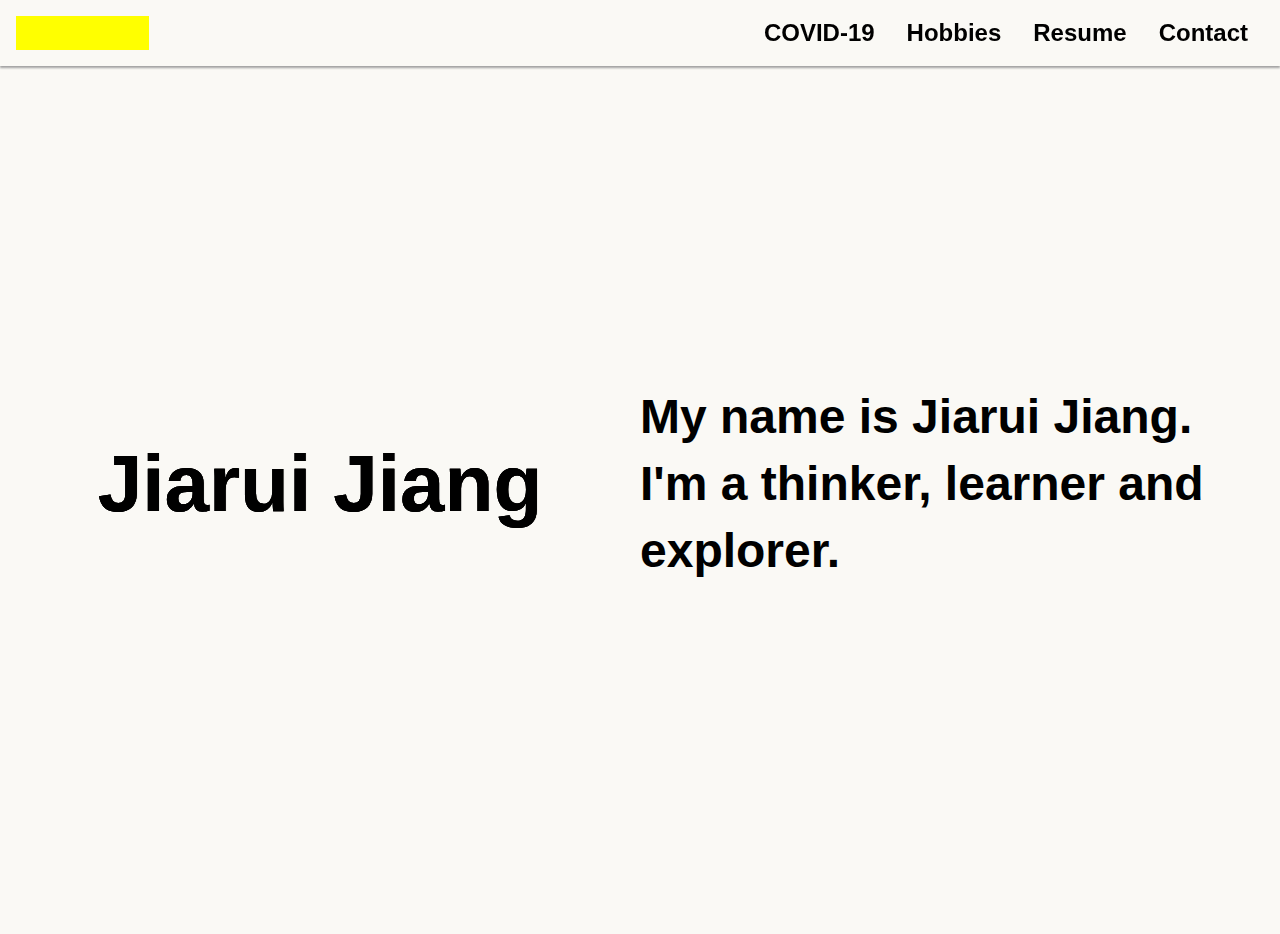
<file: index.html>
<!DOCTYPE html>
<html>
<head>
    <meta charset="utf-8" />
    <link rel="stylesheet" type="text/css" href="css/main.css">
    <title>Jiarui Jiang</title>
    <link rel="shortcut icon" href="img/icon.ico">
</head>

<body>
    <a id="top">Jiarui Jiang's Website</a>
    <header>
        <nav id="navbar" class="nav">
            <ul id="nav-ul" class="nav-list">
                <li><a href="../html/covid_19.html">COVID-19</a></li>
                <li><a href="/html/hobbies.html">Hobbies</a></li>
                <li><a href="/html/resume.html">Resume</a></li>
                <li><a href="/html/contact.html">Contact</a></li>
            </ul>
            <a class="logo" href="#top">Jiarui Jiang</a>
        </nav>
    </header>

    <section id="whole" class="whole-page">
        <div class="starter">
            <div class="spin">
                <h1 id="spinner">Jiarui Jiang</h1>
            </div>
            <div>
                <h1>My name is Jiarui Jiang. <br>I'm a thinker, learner and explorer.</h1>
            </div>
        </div>
    </section>
</body>


</html>
</file>
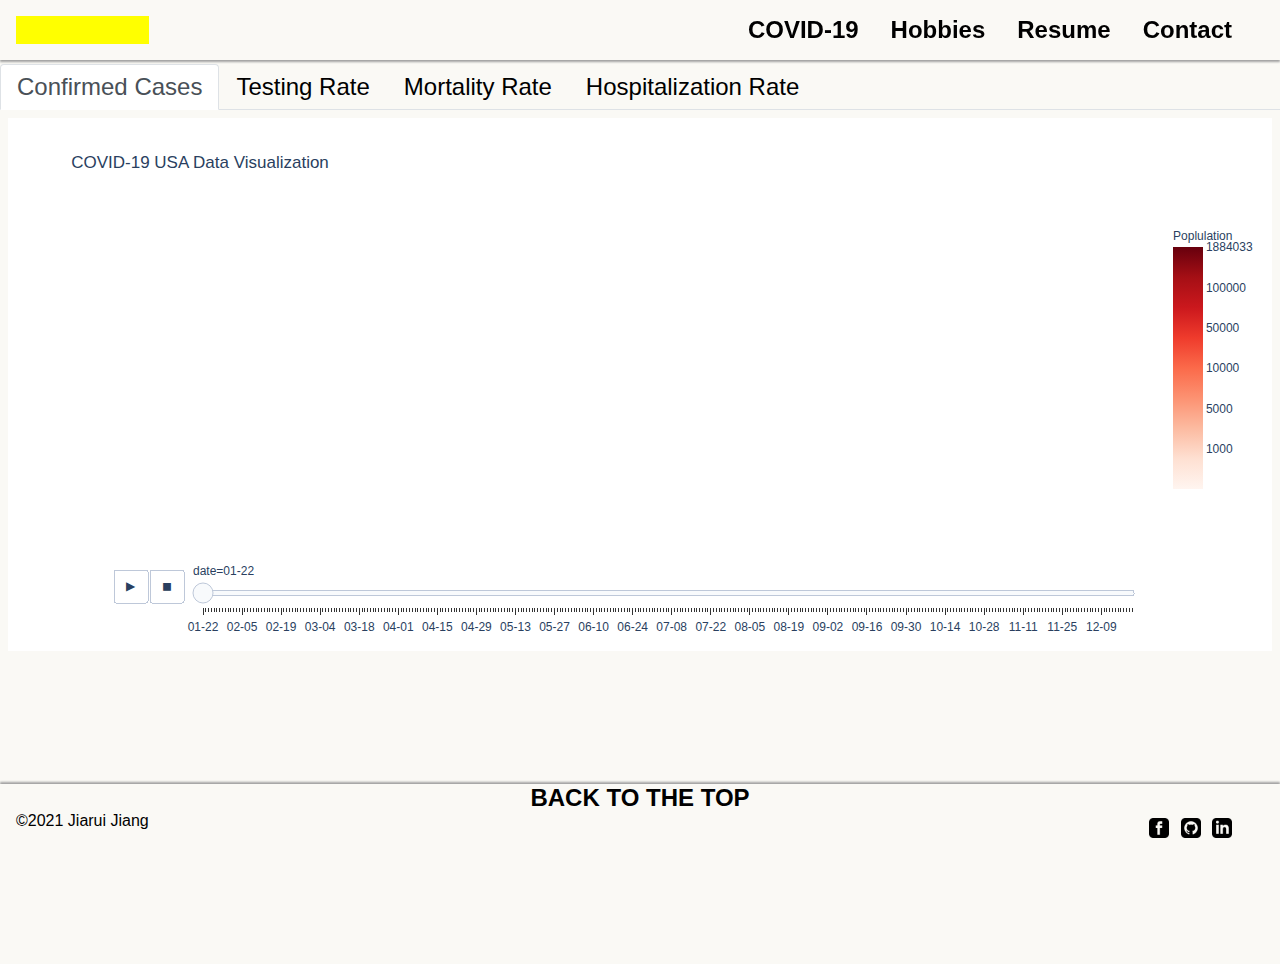
<file: html/covid_19.html>
<!DOCTYPE html>
<html>
<head>
    <meta charset="utf-8" />
    <script src="../js/jquery.js"></script> 
    <script> 
    $(function(){
        var includes = $('[data-include]');
        jQuery.each(includes, function(){
        var file = $(this).data('include') + '.html';
        $(this).load(file);
        });
        });
    </script>
  <script>
    var index2 = 0;
    var index3 = 0;
    var index4 = 0;
    $(function(){
            $('a[data-toggle="tab"]').on('shown.bs.tab', function (e) {
            var target = $(this).attr('href');
            //设置激活标签对应div的高度
            $(target).css("height","100%");
            if(target === "#d1"){
                $(document).ready(function () {
                    $("#d1 .iframeurl").attr('src','hosp_rate.html');
                });
            }else if(target === "#d2" && index2 === 0){
                $(document).ready(function () {
                    $("#d2 .iframeurl").attr('src','testing_rate.html');
                });
                index2 ++ ;
            }else if(target === "#d3" && index3 === 0){
                $(document).ready(function () {
                    $("#d3 .iframeurl").attr('src','mortality_rate.html');
                });
                index3 ++ ;
            }
            else if(target === "#d4" && index4 === 0){
                $(document).ready(function () {
                    $("#d4 .iframeurl").attr('src','hosp_rate.html');
                });
                index4 ++ ;
            }
            });
        });
    </script>
    <meta name="viewport" content="width=device-width, initial-scale=1" />

    

    <!-- Bootstrap core CSS -->
    <link href="../css/bootstrap.min.css" rel="stylesheet" />
    
    <!-- Custom styles for this template >
    <link th:href="@{/css/font-awesome.min.css}" rel="stylesheet" />
    
    <link th:href="@{/css/style.css}" rel="stylesheet" /-->
    <link rel="stylesheet" type="text/css" href="../css/covid.css">
    <title>COVID_19 Visual</title>
    <link rel="shortcut icon" href="../img/icon.ico">
</head>
<body>
    <a id="top"></a>
    <header>
        <nav id="navbar" class="hder-nav">
            <ul id="nav-ul" class="hder-nav-list">
                <li><a class="hder-nav-list-a" href="#top">COVID-19</a></li>
                <li><a class="hder-nav-list-a" href="../html/hobbies.html">Hobbies</a></li>
                <li><a class="hder-nav-list-a" href="../html/resume.html">Resume</a></li>
                <li><a class="hder-nav-list-a" href="../html/contact.html">Contact</a></li>
            </ul>
            <a class="hder-logo hder-nav-list-a" href="/index.html">Jiarui Jiang</a>
        </nav>
    </header>
    <div class="row">
        <div class="col-12">
            <ul class="nav nav-tabs" id="myTab" role="tablist">
                <li class="nav-item">
                  <a class="nav-link active" id="tab-1" data-toggle="tab" href="#d1"">Confirmed Cases</a>
                </li>
                <li class="nav-item">
                  <a class="nav-link" id="tab-2" data-toggle="tab" href="#d2">Testing Rate</a>
                </li>
                <li class="nav-item">
                  <a class="nav-link" id="tab-3" data-toggle="tab" href="#d3">Mortality Rate</a>
                </li>
                <li class="nav-item">
                    <a class="nav-link" id="tab-4" data-toggle="tab" href="#d4">Hospitalization Rate</a>
                  </li>
              </ul>
            <!-- <ul class="nav nav-tabs" id="myTab" role="tablist">
                <li class="nav-item"><a class="nav-link active"
                    id="home-tab" data-toggle="tab" href="#tab-1" role="tab"
                    aria-controls="home" aria-selected="true">Confirmed Cases</a></li>
                <li class="nav-item"><a class="nav-link "
                    id="profile-tab" data-toggle="tab" href="#tab-2" role="tab"
                    aria-controls="profile" aria-selected="false">Testing Rate</a></li>
                <li class="nav-item"><a class="nav-link "
                    id="profile-tab" data-toggle="tab" href="#tab-3" role="tab"
                    aria-controls="profile" aria-selected="false">Mortality Rate</a></li>
                <li class="nav-item"><a class="nav-link "
                    id="profile-tab" data-toggle="tab" href="#tab-4" role="tab"
                    aria-controls="profile" aria-selected="false">Hospitalization Rate</a></li>
            </ul> -->
            <div class="tab-content" id="myTabContent">
                <!-- <div class="tab-pane fade show active" id="d11" data-src="confirmed.html"> -->
                    <!-- <div data-include="confirmed" style="max-height: 100%; max-width: 100%; height: 100%; width: 100%;"></div> -->
                    <div class="tab-pane fade show active embed-responsive embed-responsive-21by9" id="d1" data-src="confirmed.html">
                    <iframe src="confirmed.html" width="95%" height="100%" frameborder="0" scrolling="no">
                    </iframe>
                    </div>
                <!-- <div class="tab-pane fade" id="d22" data-src="testing_rate.html"> -->
                    <div class="tab-pane fade embed-responsive embed-responsive-21by9" id="d2" data-src="testing_rate.html">
                    <iframe class="iframeurl" width="95%" height="100%" frameborder="0" scrolling="no">
                        </iframe>  
                    </div>
                <!-- <div class="tab-pane fade " id="d3"  data-src="mortality_rate.html"> -->
                    <div class="tab-pane fade embed-responsive embed-responsive-21by9" id="d3" data-src="mortality_rate.html">
                    <iframe class="iframeurl" width="95%" height="100%" frameborder="0" scrolling="no">  
                        </iframe>
                    </div>
                <!-- <div class="tab-pane fade" id="d4" data-src="hosp_rate.html"> -->
                    <div class="tab-pane fade embed-responsive embed-responsive-21by9" id="d4" data-src="hosp_rate.html">
                    <iframe class="iframeurl" width="95%" height="100%" frameborder="0" scrolling="no">                        
                        </iframe>
                    </div>
            </div>
        </div>
    </div>
 
    
    <footer class="hder-footer">
        <a class="hder-back hder-nav-list-a" href="#top">BACK TO THE TOP</a>
        <div class="hder-bot">
            <div class="hder-copy-right">&copy;2021 Jiarui Jiang</div>
            <div class="hder-icon">
                <a href="https://www.facebook.com/profile.php?id=100005314714837" target="_blank"><img class="hder-small-icon" src="../img/facebook-small.png" alt="facebook-small"></a>
                <a href="https://github.com/GuoooooJing" target="_blank"><img class="hder-small-icon" src="../img/github-small.png" alt="github-small"></a>
                <a href="https://www.linkedin.com/in/-jiarui-jiang/" target="_blank"><img class="hder-small-icon" src="../img/linkedin-small.png" alt="linkedin-small"></a>
            </div>
        </div>
        
    </footer>

    <script
		src="https://ajax.googleapis.com/ajax/libs/jquery/1.12.4/jquery.min.js"></script>
	<script src="../js/bootstrap.min.js"></script>
	<script th:src="@{../js/scripts.js}"></script>
</body>



</html>
</file>
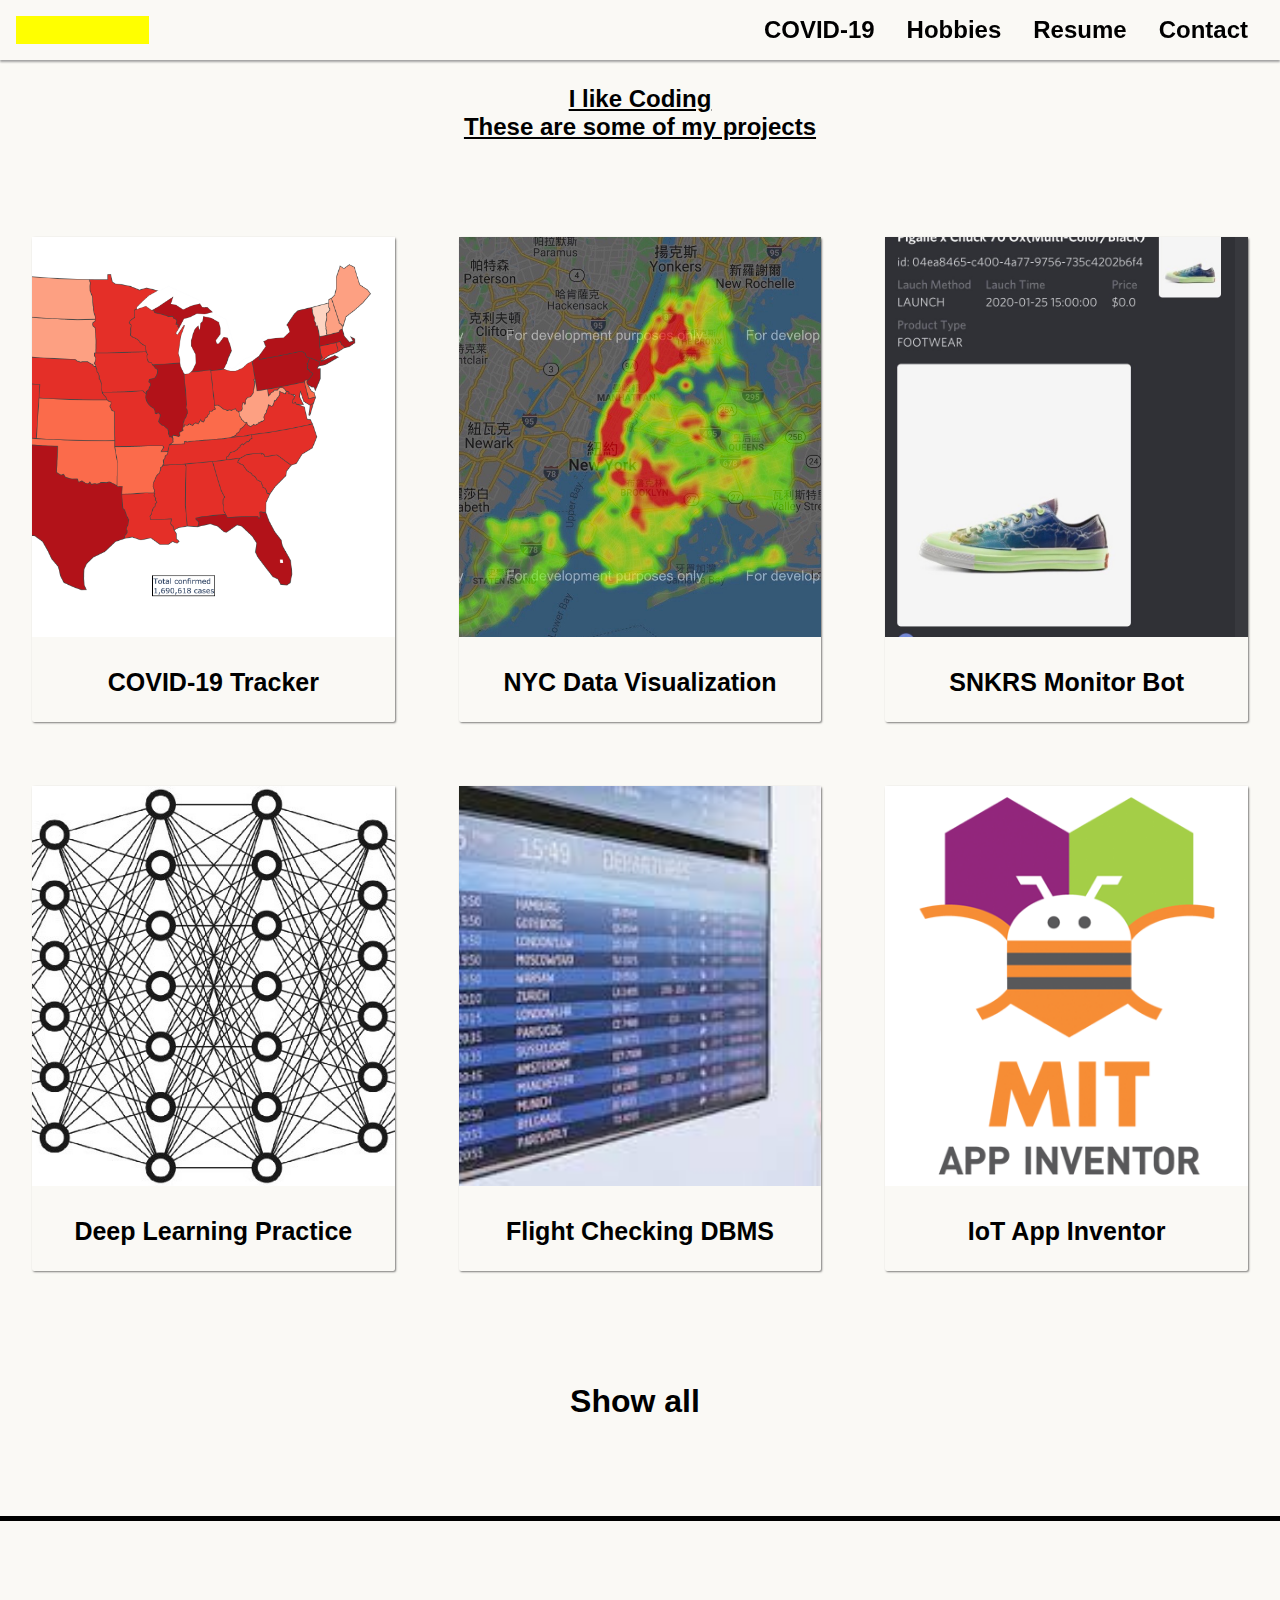
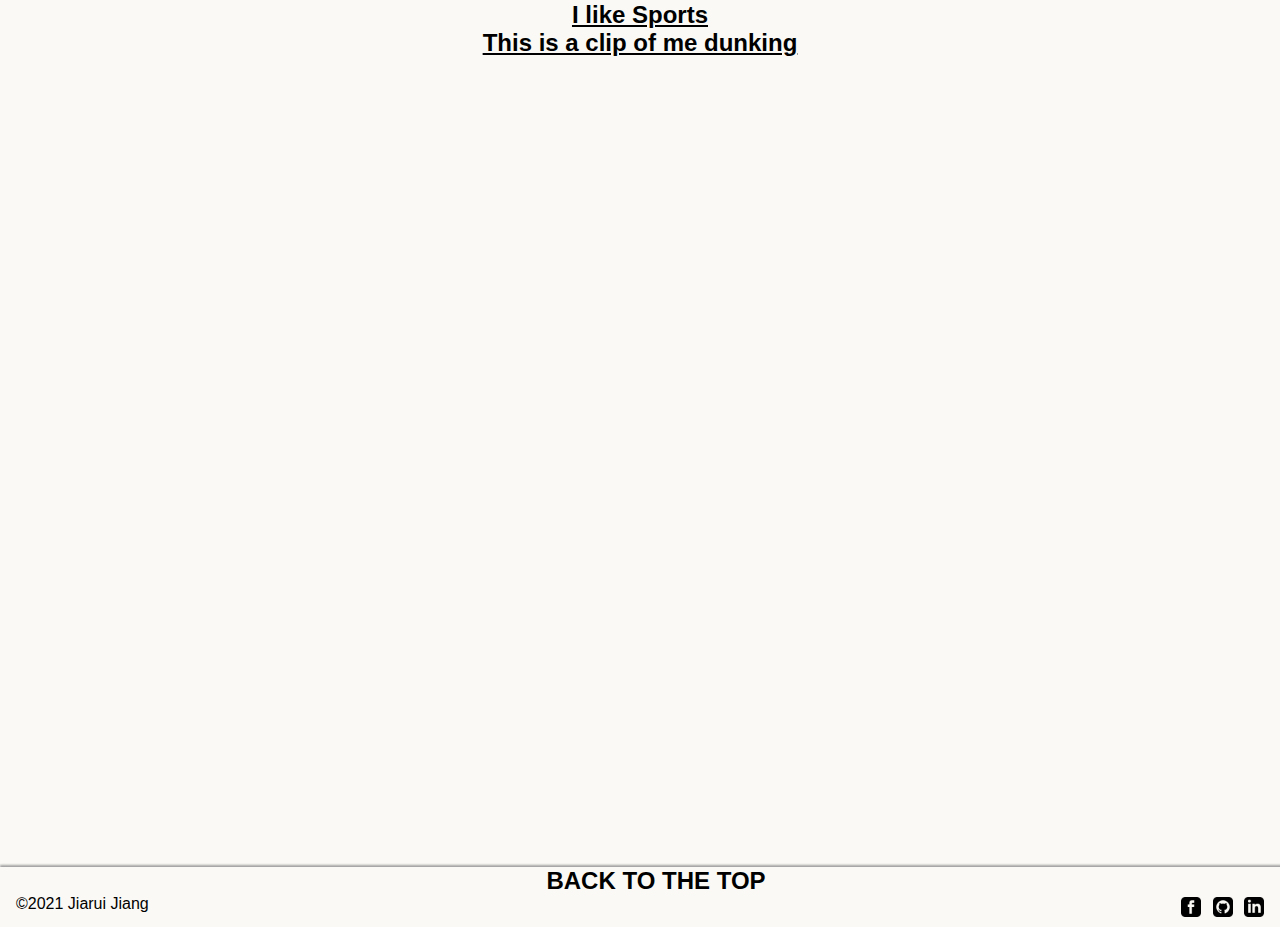
<file: html/hobbies.html>
<!DOCTYPE html>
<html lang="en">
<head>
  <meta charset="utf-8" />
  <link rel="shortcut icon" href="../img/icon.ico">
	<title>Jiarui's Hobiies</title>
	<link href='http://fonts.googleapis.com/css?family=Lato:300,700' rel='stylesheet' type='text/css'>
	<link rel="stylesheet" href="../css/hobbies.css" type="text/css" />
	

</head>

<body>
	<a id="top"></a>
	<!-- Header-->
	<header>
        <nav id="navbar" class="nav">
            <ul id="nav-ul" class="nav-list">
              <li><a href="../html/covid_19.html">COVID-19</a></li>
                <li><a href="#top">Hobbies</a></li>
                <li><a href="../html/resume.html">Resume</a></li>
                <li><a href="../html/contact.html">Contact</a></li>
            </ul>
            <a class="logo" href="/index.html">Jiarui Jiang</a>
        </nav>
    </header>

    <section id="projects" class="projects-section">
        <h2 class="projects-section-header">I like Coding<br>These are some of my projects</h2>
      
        <div class="projects-grid">
          <a
            href="https://guooooojing.github.io/html/covid_19.html"
            class="project project-tile"
          >
            <img
              class="project-image"
              src="../img/covid.png"
              alt="project"
            />
            <p class="project-title">
              <span class="code">"</span>
              COVID-19 Tracker
              <span class="code">"</span>
            </p>
          </a>
          <a
            href="https://github.com/ItoSchum/nyc_data_visualization"
            target="_blank"
            class="project project-tile"
          >
            <img
              class="project-image"
              src="../img/database.JPG"
              alt="project"
            />
            <p class="project-title">
              <span class="code">"</span>
              NYC Data Visualization
              <span class="code">"</span>
            </p>
          </a>
          <a
            href="https://github.com/GuoooooJing/snkrs_monitor"
            target="_blank"
            class="project project-tile"
          >
            <img
              class="project-image"
              src="../img/snkrs.JPG"
              alt="project"
            />
            <p class="project-title">
              <span class="code">"</span>
              SNKRS Monitor Bot
              <span class="code">"</span>
            </p>
          </a>
          <a
            href="https://github.com/GuoooooJing/MachineLearning_handsign_recognition"
            target="_blank"
            class="project project-tile"
          >
            <img
              class="project-image"
              src="../img/deeplearning.JPG"
              alt="project"
            />
            <p class="project-title">
              <span class="code">"</span>
              Deep Learning Practice
              <span class="code">"</span>
            </p>
          </a>
          <a
            href="https://codepen.io/freeCodeCamp/full/wGqEga"
            target="_blank"
            class="project project-tile"
          >
            <img
              class="project-image"
              src="../img/flight.JPG"
              alt="project"
            />
            <p class="project-title">
              <span class="code">"</span>
                Flight Checking DBMS
              <span class="code">"</span>
            </p>
          </a>
          <a
            href="http://appinventor.mit.edu/"
            target="_blank"
            class="project project-tile"
          >
            <img
              class="project-image"
              src="../img/iot.JPG"
              alt="project"
            />
            <p class="project-title">
              <span class="code">"</span>
              IoT App Inventor
              <span class="code">"</span>
            </p>
          </a>
        </div>
      
        <a
          href="https://github.com/GuoooooJing"
          class="btn btn-show-all"
          target="_blank"
          >Show all<i class="fas fa-chevron-right"></i
        ></a>
      </section>

      <section class="projects-section">
        <h2 class="projects-section-header">I like Sports<br>This is a clip of me dunking</h2>
        <iframe width="1120" height="630" src="https://www.youtube.com/embed/I6B3RwuA7_I" frameborder="0" allow="accelerometer; autoplay; encrypted-media; gyroscope; picture-in-picture" allowfullscreen></iframe>
      </section>

      

    <footer class="footer">
        <a class="back" href="#top">BACK TO THE TOP</a>
        <div class="bot">
            <div class="copy-right">&copy;2021 Jiarui Jiang</div>
            <div class="icon">
                <a href="https://www.facebook.com/profile.php?id=100005314714837" target="_blank"><img class="small-icon" src="../img/facebook-small.png" alt="facebook-small"></a>
                <a href="https://github.com/GuoooooJing" target="_blank"><img class="small-icon" src="../img/github-small.png" alt="github-small"></a>
                <a href="https://www.linkedin.com/in/-jiarui-jiang/" target="_blank"><img class="small-icon" src="../img/linkedin-small.png" alt="linkedin-small"></a>
            </div>
        </div>
        
    </footer>
</body>
</html>
</file>
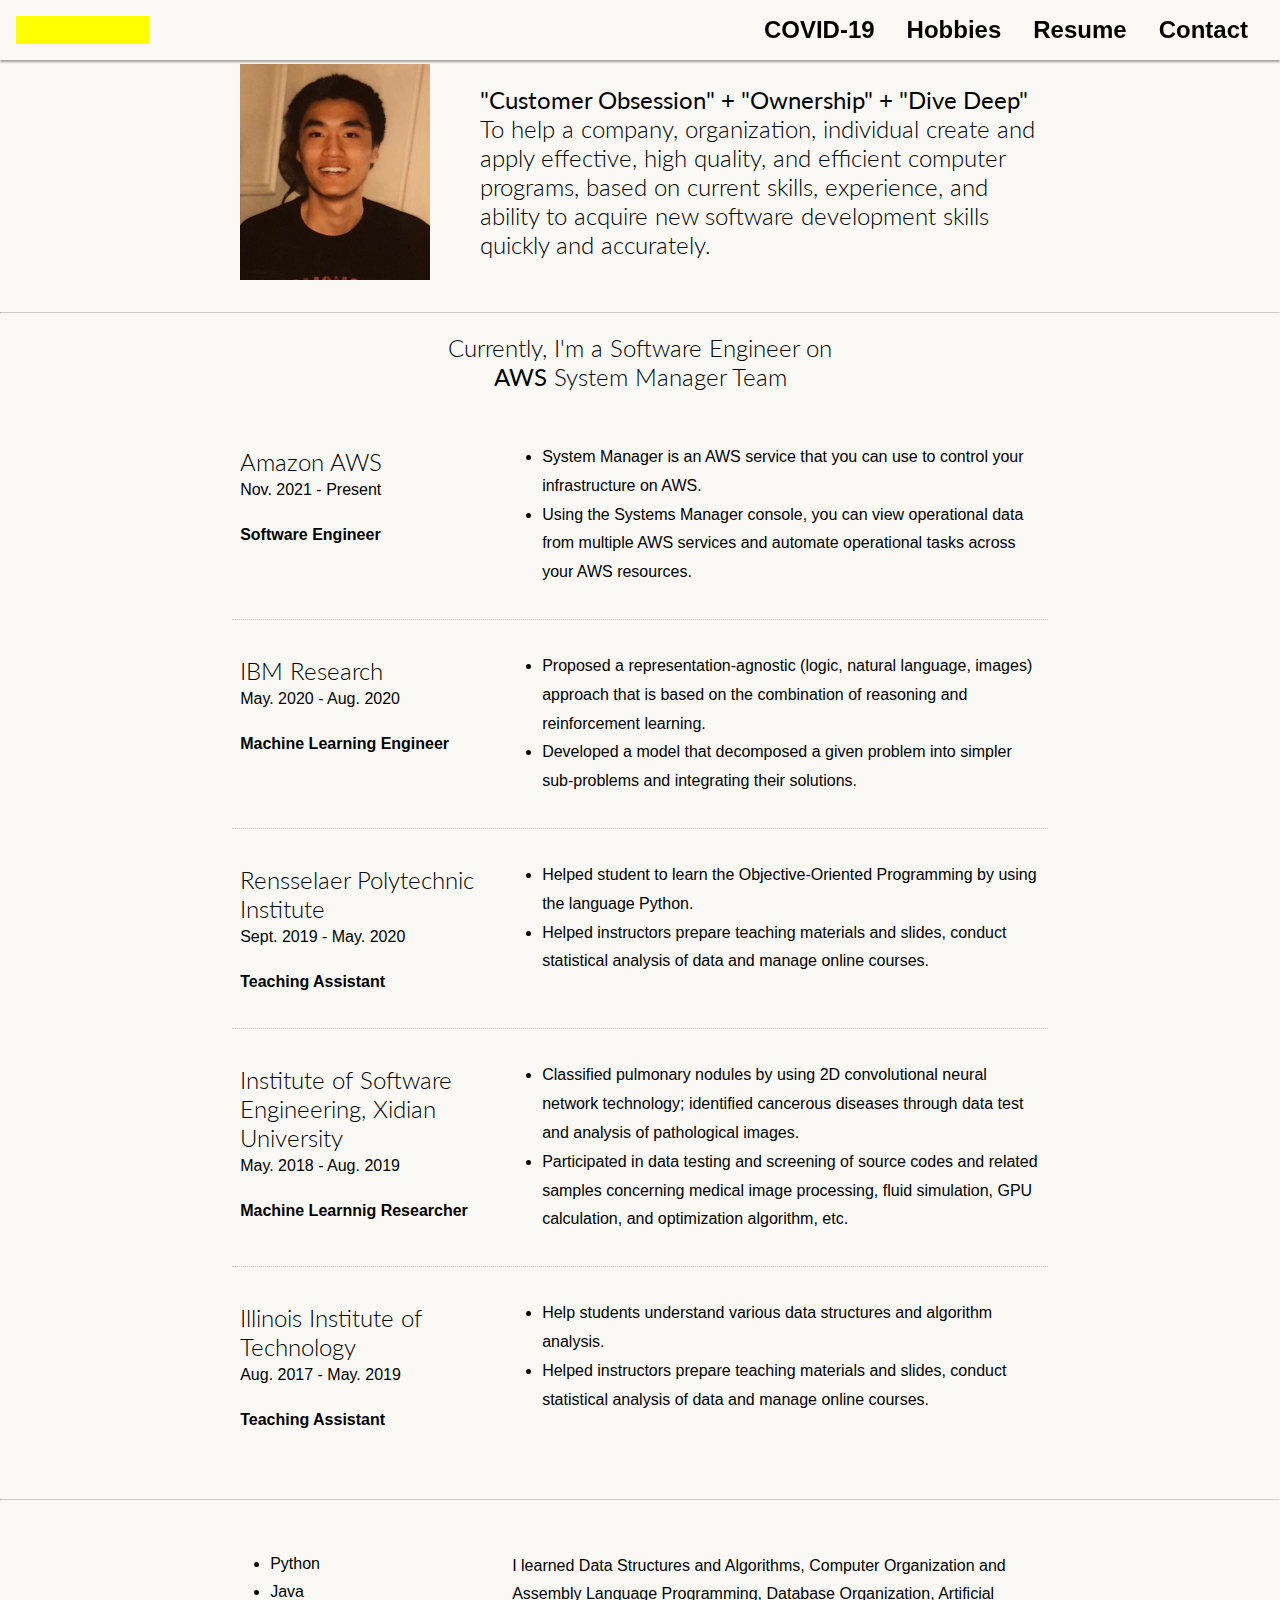
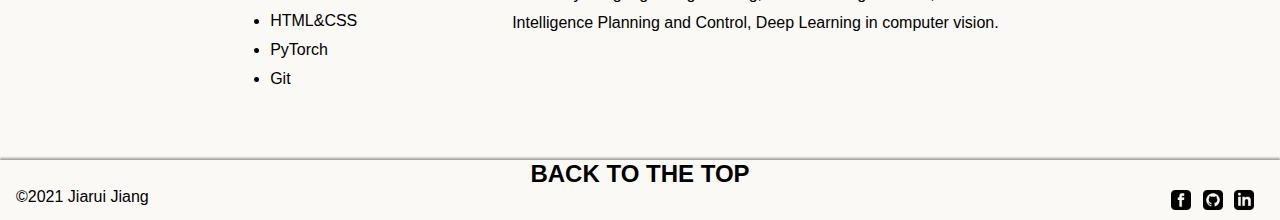
<file: html/resume.html>
<!DOCTYPE html>
<html lang="en">
<head>
	<meta charset="utf-8" />
	<title>Jiarui's Resume</title>
	<link href='http://fonts.googleapis.com/css?family=Lato:300,700' rel='stylesheet' type='text/css'>
	<link rel="stylesheet" href="../css/resume.css" type="text/css" />

	<link rel="shortcut icon" href="../img/icon.ico">

</head>

<body>
	<a id="top"></a>
	<!-- Header-->
	<header>
        <nav id="navbar" class="nav">
            <ul id="nav-ul" class="nav-list">
				<li><a href="../html/covid_19.html">COVID-19</a></li>
                <li><a href="../html/hobbies.html">Hobbies</a></li>
                <li><a href="#top">Resume</a></li>
                <li><a href="/html/contact.html">Contact</a></li>
            </ul>
            <a class="logo" href="/index.html">Jiarui Jiang</a>
        </nav>
    </header>
	
		<!-- Introduction-->
    <section class="center">
        <img class="profile" src="../img/profile.png" alt="profile-img">
        <h2 class="intro"> 
            
			<b>"Customer Obsession" + "Ownership" + "Dive Deep" </b><br>
			To help a company, organization, individual create and apply effective, high quality, and efficient computer programs, based on current skills, experience, and ability to acquire new software development skills quickly and accurately.        </h2>
    </section>
    
    <hr>
    <div class="container">
        <div class="edu">
            <h2>Currently, I'm a Software Engineer on <br><b>AWS</b> System Manager Team </h2>
        </div>
    </div>

    

	<div class="container">
		<!--Experience Tables-->
		<section class="experience">
			<div class="row">
				<div class="grid-2">
                    <h2>Amazon AWS</h2>
                    <p>Nov. 2021 - Present</p>
                    <p><strong>Software Engineer</strong></p>
				</div>
				<div class="grid-4">
					<ul>
                        <li>System Manager is an AWS service that you can use to control your infrastructure on AWS.</li>
						<li>Using the Systems Manager console, you can view operational data from multiple AWS services and
							 automate operational tasks across your AWS resources.</li>
                    </ul>
				</div>
			</div>
			<div class="row">
				<div class="grid-2">
                    <h2>IBM Research</h2>
                    <p>May. 2020 - Aug. 2020</p>
                    <p><strong>Machine Learning Engineer</strong></p>
				</div>
				<div class="grid-4">
					<ul>
                        <li>Proposed a representation-agnostic (logic, natural language, images) approach 
							that is based on the combination of reasoning and reinforcement learning.</li>
						<li>Developed a model that decomposed a given problem into simpler 
							sub-problems and integrating their solutions.</li>
                    </ul>
				</div>
			</div>
            <div class="row">
				<div class="grid-2">
                    <h2>Rensselaer Polytechnic Institute</h2>
                    <p>Sept. 2019 - May. 2020</p>
                    <p><strong>Teaching Assistant</strong></p>
				</div>
				<div class="grid-4">
					<ul>
                        <li>Helped student to learn the Objective-Oriented Programming by using the language Python.</li>
						<li>Helped instructors prepare teaching materials and slides, conduct statistical analysis of data and
                            manage online courses.</li>
                    </ul>
				</div>
			</div>
			<div class="row">
				<div class="grid-2">
					<h2>Institute of Software Engineering, Xidian University</h2>
                    <p>May. 2018 - Aug. 2019</p>
                    <p><strong>Machine Learnnig Researcher</strong></p>
				</div>
				<div class="grid-4">
					<ul>
						<li>Classified pulmonary nodules by using 2D convolutional neural network technology; identified cancerous diseases through data test and analysis of pathological images.</li>
						<li>Participated in data testing and screening of source codes and related samples concerning medical image processing, fluid simulation, GPU calculation, and optimization algorithm, etc.</li>
					</ul>
				</div>
			</div>
            <div class="row">
				<div class="grid-2">
					<h2>Illinois Institute of Technology</h2>
                    <p>Aug. 2017 - May. 2019</p>
                    <p><strong>Teaching Assistant</strong></p>
				</div>
				<div class="grid-4">
					<ul>
						<li>Help students understand various data structures and algorithm analysis.</li>
						<li>Helped instructors prepare teaching materials and slides, conduct statistical analysis of data and
                            manage online courses.</li>
					</ul>
				</div>
			</div>
		</section>
		
    </div>

    <hr>

	<div class="container skill-div">
		<br>
		<section>
			<!--List of skills-->
			<div class="row">
				<div class="grid-2">
					<ul>
						<li>Python</li>
						<li>Java</li>
						<li>HTML&CSS</li>
						<li>PyTorch</li>
						<li>Git</li>
					</ul>
				</div>
				
				<div class="grid-4">
					<br>
					<p>
						I learned Data Structures and Algorithms, Computer Organization and Assembly Language Programming, Database Organization, Artificial Intelligence Planning and Control, Deep Learning in computer vision.
					</p>
				</div>
			</div>
        </section>
    </div>
    <footer class="footer">
        <a class="back" href="#top">BACK TO THE TOP</a>
        <div class="bot">
            <div class="copy-right">&copy;2021 Jiarui Jiang</div>
            <div class="icon">
                <a href="https://www.facebook.com/profile.php?id=100005314714837" target="_blank"><img class="small-icon" src="../img/facebook-small.png" alt="facebook-small"></a>
                <a href="https://github.com/GuoooooJing" target="_blank"><img class="small-icon" src="../img/github-small.png" alt="github-small"></a>
                <a href="https://www.linkedin.com/in/-jiarui-jiang/" target="_blank"><img class="small-icon" src="../img/linkedin-small.png" alt="linkedin-small"></a>
            </div>
        </div>
        
    </footer>
</body>
</html>
</file>
<file: css/main.css>
html, body {
    width: 100%;
    height: 100%;
    margin: 0;
    padding: 0;
    font-family: 'Poppins', sans-serif;
    font-weight: 400;
    line-height: 1.4;
    scroll-behavior: smooth;
    background: #FAF9F5;
}


*{
    box-sizing: border-box;
}

.nav {
    width: 100%;
    position: fixed;
    background: #FAF9F5;
    box-shadow: 0px 2px 2px rgb(161, 161, 161);
    top: 0px;
    left: 0px;
    z-index: 100;
}
.nav-list {
    width: auto;
    float: right;
    display: flex;
    flex-direction: row;
    list-style-type: none;
}
.nav-list li {
    margin-right: 2rem;
}
.nav-list li:hover {
    background: black;
    transform: scale(1.5);
    transition: all .8s ease;
    -webkit-transition: all .8s ease;
}
.nav-list a,  a {
    text-decoration: none;
    color: black;
    font-size: 1.5rem;
    font-weight: 600;
}

.logo {
    margin: 1rem 1rem;
    padding: 0;
    float: left;
    width: auto;
    height: 80%;
    color: transparent;
    background-color: yellow;
    transition: all 1s ease;
    -webkit-transition: all 1s ease;
}

.logo:hover {
    color: black;
    background-color: white;
}
h1 {
    font-size: 3rem;
}
.whole-page {
    bottom: 0;
    height: 100%;
    min-height: 100%;
}

.starter {
    width: 100%;
    height: 100%;
    display: grid;
    grid-template-columns: 1fr 1fr;
    align-items: center;
}

#spinner {
    font-size: 5rem;
    text-align: center;
    animation-name: spin, depth;
    animation-timing-function: linear;
    animation-iteration-count: infinite;
    animation-duration: 5s;
    transform-style: preserve-3d;
    position: relative;
  }
  #spinner::before,
  #spinner::after {
    content: "Jiarui Jiang";
    display: block;
    position: absolute;
    width: 100%;
    height: 100%;
    top: 0;
    transform: rotateY(0.5deg);
    transform-origin: 0 50%;
  }
  #spinner::after {
    transform: rotateY(-0.5deg);
    transform-origin: 100% 50%;
  }
  @keyframes spin {
    from { transform: rotateY(0deg); }
    to { transform: rotateY(-360deg); }
  }
  @keyframes depth {
    0% { text-shadow: 0 0 black; }
    25% { text-shadow: 1px 0 black, 2px 0 black, 3px 0 black, 4px 0 black, 5px 0 black, 6px 0 black; }
    50% { text-shadow: 0 0 black; }
    75% { text-shadow: -1px 0 black, -2px 0 black, -3px 0 black, -4px 0 black, -5px 0 black, -6px 0 black; }
    100% { text-shadow: 0 0 black; }
  }

.spin {
    width: 100%;
    display: block;
    margin: 0px;
}
</file>
<file: css/covid.css>
html {
    height:100%;
    box-sizing: border-box;
    scroll-behavior: smooth;
  }
  
  /* 1200px / 16px = 75em */


body {
    height:100%;
    font: 100% sans-serif;
    margin: 0em;
    background-color:  #FAF9F5;
    color: black;
    font-family: 'Poppins', sans-serif;
    height: 100%;
}

a {
    color:black;
    font-size: 1.5rem;
}

.hder-nav {
    width: 100%;
    position: fixed;
    justify-content: flex-end;
    background: #FAF9F5;
    box-shadow: 0px 2px 2px rgb(161, 161, 161);
    top: 0px;
    left: 0px;
    z-index: 100;
}
.hder-nav-list {
    margin: 1rem 1rem;
    float: right;
    display: flex;
    flex-direction: row;
    list-style-type: none;
}
.hder-nav-list li {
    margin-bottom:0px;
    height: auto;
    width: auto;
    margin-right: 2rem;
}
.hder-nav-list li:hover {
    background: black;
    transform: scale(1.5);
    transition: all .8s ease;
    -webkit-transition: all .8s ease;
}
.hder-nav-list-a{
    text-decoration: none;
    color: black;
    font-size: 1.5rem;
    font-weight: 600;
}
.hder-nav-list-a:hover {
    text-decoration: none;
    color: black;
}
.hder-logo {
    margin: 1rem 1rem;
    padding: 0;
    float: left;
    width: auto;
    height: 80%;
    color: transparent;
    background-color: yellow;
    transition: all 1s ease;
    -webkit-transition: all 1s ease;
}
.hder-logo:hover {
    color: black;
    background-color: white;
}





 
.hder-footer {
    bottom: 0;
    position: relative;
    padding: 0 1rem;
    width: 100%; 
    height: 60px;
    box-shadow: 0px -2px 2px rgb(161, 161, 161);
    text-align: center;
 }
.hder-back {
    margin-top: 1rem;
    width: 100%;
    text-decoration: none;
}
.hder-bot {
    bottom: 0px;
}
.hder-copy-right {
    float: left;
}
.hder-icon {
    float: right;
    margin-right: 2rem;
}
.hder-small-icon {
    width: 20px;
    height: 20px;
    margin-left: 7px;
}

@media (max-width: 600px) {
    header {
        height: 10rem;
    }
}

iframe {
    min-width: 400px;
    min-height: 500px;
}
.tab-pane{
    min-width: 400px;
    min-height: 500px;
}

.row {
    margin-top: 4rem;
    min-height: 80%;
}
</file>
<file: css/hobbies.css>
html {
    box-sizing: border-box;
    scroll-behavior: smooth;
  }
  
  /* 1200px / 16px = 75em */


body {
    font: 100% sans-serif;
    margin: 0em;
    background-color:  #FAF9F5;
    color: black;
    font-family: 'Poppins', sans-serif;
    height: 100%;
}


.nav {
    width: 100%;
    position: fixed;
    justify-content: flex-end;
    background: #FAF9F5;
    box-shadow: 0px 2px 2px rgb(161, 161, 161);
    top: 0px;
    left: 0px;
    z-index: 100;
}
.nav-list {
    float: right;
    display: flex;
    flex-direction: row;
    list-style-type: none;
}
.nav-list li {
    margin-right: 2rem;
}
.nav-list li:hover {
    background: black;
    transform: scale(1.5);
    transition: all .8s ease;
    -webkit-transition: all .8s ease;
}
.nav-list a, a{
    text-decoration: none;
    color: black;
    font-size: 1.5rem;
    font-weight: 600;
}
.logo {
    margin: 1rem 1rem;
    padding: 0;
    float: left;
    width: auto;
    height: 80%;
    color: transparent;
    background-color: yellow;
    transition: all 1s ease;
    -webkit-transition: all 1s ease;
}
.logo:hover {
    color: black;
    background-color: white;
}

    
img {
        width: 100%;
}


.projects-section {
    min-height: 50%;
    text-align: center;
    font-family: 'Helvetica';
    border-top: 5px solid black;
    text-align: center;
    padding: 5rem 2rem;
  }
  
  .projects-section-header {
    text-decoration: underline;
    max-width: 640px;
    margin: 0 auto 6rem auto;
    border-bottom: 0.2rem solid var(--main-white);
  }
  
  @media (max-width: 28.75em) {
    .projects-section-header {
      font-size: 4rem;
    }
  }
  
  /* "Automagic" image grid using no media queries */
  .projects-grid {
    display: grid;
    grid-template-columns: repeat(auto-fit, minmax(320px, 1fr));
    grid-gap: 4rem;
    width: 100%;
    max-width: 1280px;
    margin: 0 auto;
    margin-bottom: 6rem;
  }
  
  @media (max-width: 30.625em) {
    .projects-section {
      padding: 6rem 1rem;
    }
  
    .projects-grid {
      grid-template-columns: 1fr;
    }
  }
  
  .project {
    box-shadow: 1px 1px 2px rgba(0, 0, 0, 0.5);
    border-radius: 2px;
  }
  
  .code {
    color: var(--main-gray);
    color: transparent;
    transition: color 0.5s ease-out;
  }
  
  .project:hover .code {
    color: black;
  }
  
  .project-image {
    width: 100%;
    height: 25rem;
    object-fit: cover;
  }
  
  .project-title {
    font-size: 25px;
    padding: 0 0.5rem;
  }
  
  .btn {
    display: inline-block;
    padding: 1rem 2rem;
    border-radius: 2px;
  }
  
  .btn-show-all {
    font-size: 2rem;
    transition: all 0.8s ease-out;
  }
  
  .btn-show-all:hover {
    transform: scale(1.3);
    background: black;
  }
  
  .btn-show-all:hover > i {
    transform: translateX(2px);
  }
  
  .btn-show-all > i {
    margin-left: 10px;
    transform: translateX(0);
    transition: transform 0.3s ease-out;
  }
    
 
footer {
    bottom: 0;
    margin: 0;
    padding: 0 1rem;
    width: 100%; 
    height: 60px;
    box-shadow: 0px -2px 2px rgb(161, 161, 161);
    text-align: center;
 }
.back {
    margin-top: 1rem;
    width: 100%;
    text-decoration: none;
}
.bot {
    bottom: 0px;
}
.copy-right {
    float: left;
}
.icon {
    float: right;
    margin-right: 2rem;
}
.small-icon {
    width: 20px;
    height: 20px;
    margin-left: 7px;
}

@media (max-width: 600px) {
    header {
        height: 10rem;
    }
}
</file>
<file: css/resume.css>
*, *:before, *:after {
    -moz-box-sizing: border-box; -webkit-box-sizing: border-box; box-sizing: border-box;
  }
   
  body {
    font: 100% sans-serif;
    margin: 0em;
    background-color:  #FAF9F5;
    color: black;
    font-family: 'Poppins', sans-serif;
    height: 100%;
  }
  html, body {
      min-height: 100%!important;
      scroll-behavior: smooth!important;
  }

  

  .nav {
    width: 100%;
    position: fixed;
    justify-content: flex-end;
    background: #FAF9F5;
    box-shadow: 0px 2px 2px rgb(161, 161, 161);
    top: 0px;
    left: 0px;
    z-index: 100;
}
.nav-list {
    float: right;
    display: flex;
    flex-direction: row;
    list-style-type: none;
}
.nav-list li {
    margin-right: 2rem;
}
.nav-list li:hover {
    background: black;
    transform: scale(1.5);
    transition: all .8s ease;
    -webkit-transition: all .8s ease;
}
.nav-list a, a{
    text-decoration: none;
    color: black;
    font-size: 1.5rem;
    font-weight: 600;
}
.logo {
    margin: 1rem 1rem;
    padding: 0;
    float: left;
    width: auto;
    height: 80%;
    color: transparent;
    background-color: yellow;
    transition: all 1s ease;
    -webkit-transition: all 1s ease;
}

.logo:hover {
    color: black;
    background-color: white;
}
  h1, h2, h3 {
    font-family: 'Lato', sans-serif;
    font-weight: 300;
  }
  

  

  
  p {
    font-size: 1em;
    line-height: 1.8;
    margin-top: 0em;
  }
  
  img {
    max-width: 100%;
  }
  
  hr {
    border-top: 1px solid #ccc;
    border-bottom: none;
    margin-top: 3em;
    margin-bottom: 2em;
  }
  
  
  h1 {
    color: white;
    font-size: 2em;
    margin: 0;
    letter-spacing: 1px;
    opacity: 1;
    text-shadow: 0 3px 0 rgba(0,0,0, 0.5);
    position: relative;
    top: 370px;
    font-weight: 700;
  }
  
  header p {
    color: #fff;
    font-size: 1.1em;
    padding-bottom: 1.3em;
    padding-top: .5em;
    opacity: .9;
    position: relative;
    top: 360px;
  }
  
  section h1 {
    font-size: 1.8em;
    line-height: 1em;
    margin-bottom: .6em;
  }
  
  /* Same font-size and line-height as p element */
  section ul li, section ol li {
    font-size: 1em;
    margin-left: -10px;
    line-height: 1.8;
  }
  
  footer {
    bottom: 0;
    margin: 0;
    padding: 0 1rem;
    width:100%; 
    height: 60px;
    box-shadow: 0px -2px 2px rgb(161, 161, 161);
    text-align: center;
 }
.back {
    margin-top: 1rem;
    width: 100%;
    text-decoration: none;
}
.bot {
    bottom: 0px;
}
.copy-right {
    float: left;
}
.icon {
    float: right;
    margin-right: 10px;
}
.small-icon {
    width: 20px;
    height: 20px;
    margin-left: 7px;
}

 hr {
    margin-top: 2em;
    margin-bottom: 1em;
  }
  
  .center {
    width: 800px;
    margin: 0 auto;
    text-align: left;
    height: auto;
    display: grid;
    grid-template-columns: 1fr 1fr;
    grid-column-gap: 50px;
  }
  .profile {
    object-fit: contain;
    width: 100%;
    height: 100%;
    justify-items: left!important;
    align-self: left!important;
  }
  .intro {
      width: 35rem;
      justify-self: left;
      align-self: center;
  }
  
header {
    height: 4rem;
}

@media (max-width: 600px) {
    header {
        height: 10rem;
    }
}

  @media screen and (min-width: 50em) {
    
    header h1 {
      font-size: 3.2em;
      top: 540px;
    }
    
    header p {
      top: 530px;
      font-size: 1.5em;
    }
  }
  
  
  .container {
    max-width: 50em;
    width:92%;
    margin-right: auto;
    margin-left: auto;
  }
  
  .row {
    clear: both;
    margin-right: -1%;
    margin-left:  -1%;
    
  }
  
  .row:before,
  .row:after {
      content: " "; /* 1 */
      display: table; /* 2 */
  }
  
  .row:after {
      clear: both;
  }
  
  /**
   * For IE 6/7 only
   */
  .row {
    *zoom: 1;
  }
  
  .grid-1,
  .grid-2,
  .grid-3,
  .grid-4,
  .grid-5,
  .grid-6 {
    float: left;
    width:100%;
    padding: 0 1%;
    margin-left: auto;
    margin-right: auto;
  }
  
  @media screen and (min-width: 40em) {
    .grid-1 { width: 16.6666666%; }
    .grid-2 { width: 33.3333333%; }
    .grid-3 { width: 50%; }
    .grid-4 { width: 66.6666666%; }
    .grid-5 { width: 83.3333333%; }
    .grid-6 { width: 100%; }
  
  }
  
  
  
  /* Experience */
  .experience [class*="row"] {
    border-bottom: dotted 1px #ccc;
    padding-top: 1em;
    padding-bottom: 1em;
  }
  
  .experience h2 {
    margin-bottom: 0;
  }
  
  .experience h2, .experience p {
    text-align: center;
  }
  
  .experience [class*="row"]:last-of-type {
    border: none;
  }
  
  @media screen and (min-width: 40em) {
    .experience h2, .experience p {
      text-align: left;
    }
  }
  
  
  /* Education Block */
  .education {
    font-family: "Lato", sans-serif;
    line-height: 1.5;
    margin-bottom: 0;
    text-align: center;
    margin: 0 auto;
  }
  
  @media screen and (min-width: 40em) {
    .education {
      width: 70%;
    }
  }

.skill-div {
    margin-bottom: 50px;
}

.edu {
    width: 70%;
    text-align: center;
    margin: auto;
}
</file>
